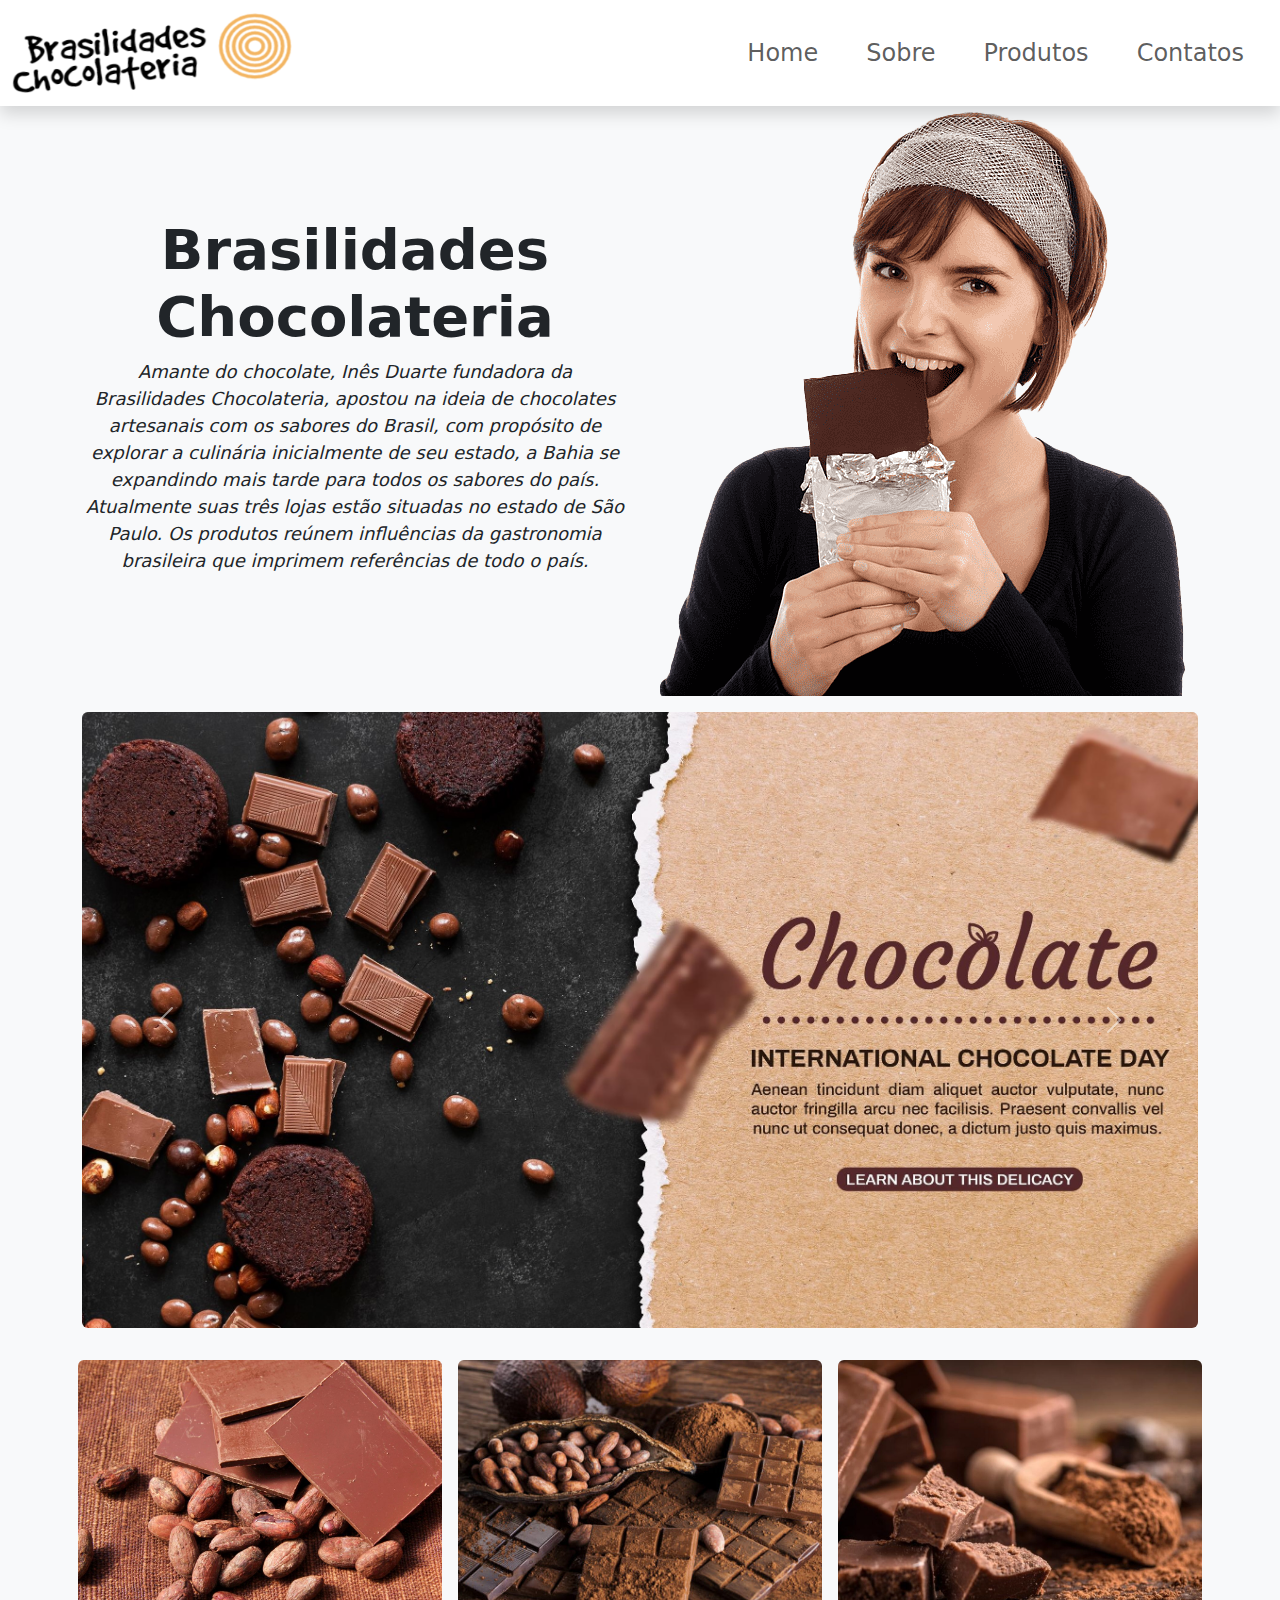
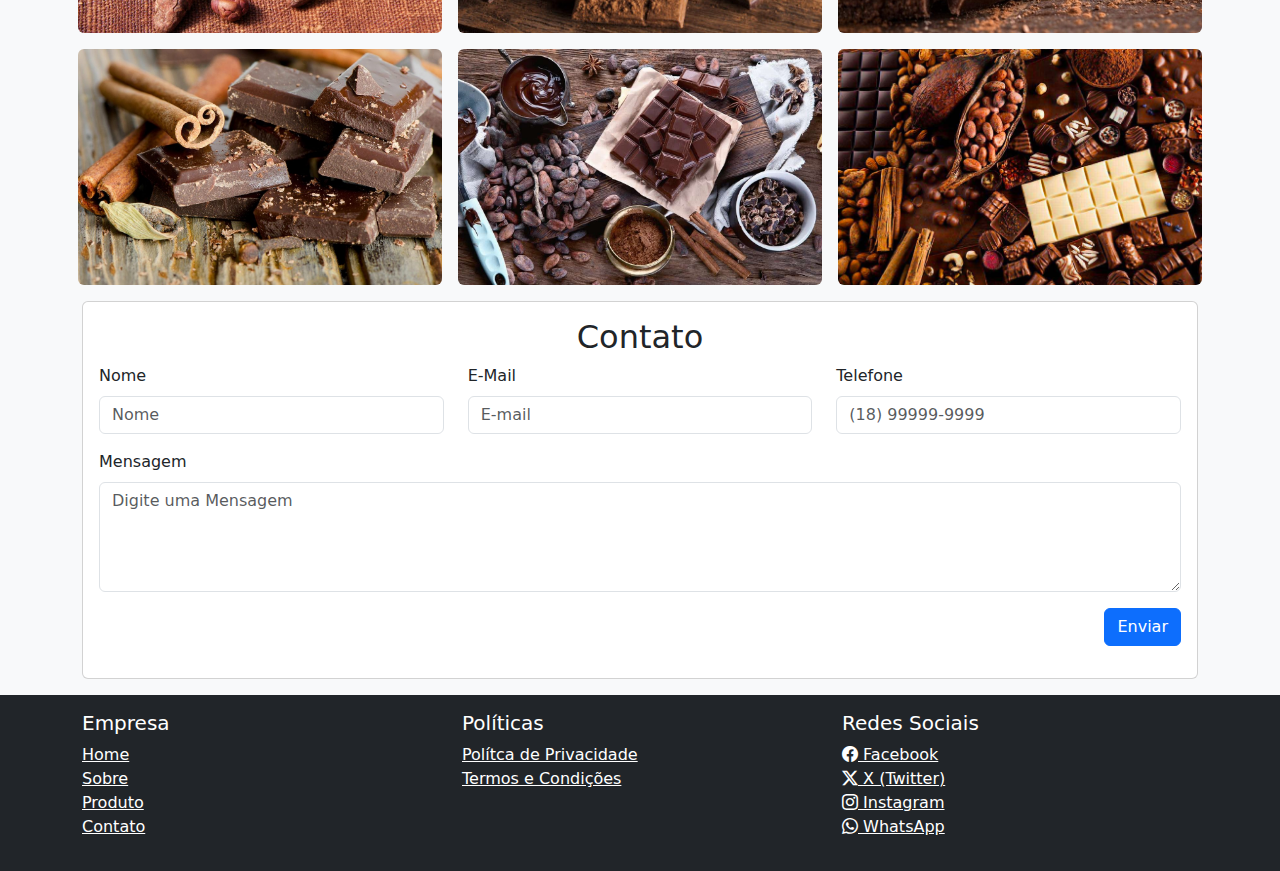
<file: index.html>
<!DOCTYPE html>
<html lang="en">
<head>
    <meta charset="UTF-8">
    <meta name="viewport" content="width=device-width, initial-scale=1.0">
    <title>Brasilidades Chocolateria</title>
    <!-- importação LINK BOOTSTRAP Externo -->
    <link href="https://cdn.jsdelivr.net/npm/bootstrap@5.3.3/dist/css/bootstrap.min.css" rel="stylesheet" integrity="sha384-QWTKZyjpPEjISv5WaRU9OFeRpok6YctnYmDr5pNlyT2bRjXh0JMhjY6hW+ALEwIH" crossorigin="anonymous">
    <!-- importação ICON BOOTSTRAP Externo -->
    <link rel="stylesheet" href="https://cdn.jsdelivr.net/npm/bootstrap-icons@1.13.1/font/bootstrap-icons.min.css">
    <!-- importação CSS Externo -->
    <link rel="stylesheet" href="css/style.css">
    <link rel="shortcut icon" href="favicons/favicon-16x16.png" type="image/x-icon">

</head>

<body class="bg-light">  

    <header>
        <div class="bg-white shadow fixed-top">
            <div class="contaonet">
                <nav class="navbar navbar-expand-lg bg-white navbar-ligth">
                    <div class="container-fluid">
                        <a class="navbar-brand" href="#">
                            <img src="img/empresa/logo.png" alt="Chocolateria" width="280" height="80">
                          </a>
                      <button class="navbar-toggler" type="button" data-bs-toggle="collapse" data-bs-target="#navbarSupportedContent" aria-controls="navbarSupportedContent" aria-expanded="false" aria-label="Toggle navigation">
                        <span class="navbar-toggler-icon"></span>
                      </button>
                      <div class="collapse navbar-collapse text-center justify-content-end" id="navbarSupportedContent">
                        <ul class="navbar-nav">
                          <li class="nav-item m-0 m-md-3">
                            <a class="nav-link " aria-current="page" href="#home">Home</a>
                          </li>

                          <li class="nav-item m-0 m-md-3">
                            <a class="nav-link " aria-current="page" href="#home">Sobre</a>
                          </li>

                          <li class="nav-item m-0 m-md-3">
                            <a class="nav-link " aria-current="page" href="#produtos">Produtos</a>
                          </li>

                          <li class="nav-item m-0 m-md-3">
                            <a class="nav-link " aria-current="page" href="#contato">Contatos</a>
                          </li>
                          
                        </ul>
                      </div>
                    </div>
                  </nav>
            </div>
        </div>


    </header>

    <main>
        <section id="home">
            <div class="container">
            <div class="row align-items-center">
                <div class="col-12 col-lg-6">
                    <h3 class="display-4 text-center fw-bold">Brasilidades Chocolateria</h3>

                    <p class="text-center text-home">Amante do chocolate, Inês Duarte fundadora da Brasilidades Chocolateria, apostou na ideia de chocolates artesanais com os sabores do Brasil, com propósito de explorar a culinária inicialmente de seu estado, a Bahia se expandindo mais tarde para todos os sabores do país. Atualmente suas três lojas estão situadas no estado de São Paulo. Os produtos reúnem influências da gastronomia brasileira que imprimem referências de todo o país.</p>
                </div>
                <div class="col-lg-6 d-none d-lg-block">
                    <img src="img/mulher-chocolate.png" alt="Foto Mulher Comento Chocolate" class="img-fluid">
                </div>
            </div>
            </div>
        </section>
        
        <section id="banners" class="py-3">
            <div class="container">
                <div class="row">
                    <div class="col-12">
                        <div id="carouselExampleAutoplaying" class="carousel slide" data-bs-ride="carousel">
                            <div class="carousel-inner">
                              <div class="carousel-item active">
                                <img src="img/produtos/banner1.jpg" class="d-block w-100 rounded" alt="banner1">
                              </div>
                              <div class="carousel-item">
                                <img src="img/produtos/banner2.jpg" class="d-block w-100 rounded" alt="banner2">
                              </div>
                              
                            </div>
                            <button class="carousel-control-prev" type="button" data-bs-target="#carouselExampleAutoplaying" data-bs-slide="prev">
                              <span class="carousel-control-prev-icon" aria-hidden="true"></span>
                              <span class="visually-hidden">Previous</span>
                            </button>
                            <button class="carousel-control-next" type="button" data-bs-target="#carouselExampleAutoplaying" data-bs-slide="next">
                              <span class="carousel-control-next-icon" aria-hidden="true"></span>
                              <span class="visually-hidden">Next</span>
                            </button>
                          </div>
                    </div>
                </div>
            </div>
        </section>

        <section id="produtos">
            <div class="container">
                <div class="row">
                    <div class="col-12 col-md-6 col-lg-4 g-3 ">
                        <img src="img/produtos/produto1.jpg" alt="Produto 1" class="img-fluid rounded">

                    </div>
                    <div class="col-12 col-md-6 col-lg-4 g-3 ">
                        <img src="img/produtos/produto2.jpg" alt="Produto 2" class="img-fluid rounded">

                    </div>
                    <div class="col-12 col-md-6 col-lg-4 g-3 ">
                        <img src="img/produtos/produto3.jpg" alt="Produto 3" class="img-fluid rounded">
                    </div>
                    <div class="col-12 col-md-6 col-lg-4 g-3 ">
                        <img src="img/produtos/produto4.jpg" alt="Produto 4" class="img-fluid rounded">
                    </div>
                    <div class="col-12 col-md-6 col-lg-4 g-3 ">
                        <img src="img/produtos/produto5.jpg" alt="Produto 5" class="img-fluid rounded">
                    </div>
                    <div class="col-12 col-md-6 col-lg-4 g-3 ">
                        <img src="img/produtos/produto6.jpg" alt="Produto 6" class="img-fluid rounded">
                    </div>
                </div>
            </div>


        </section>

        <section id="contato">
            <div class="container mt-3">
                <div class="card p-3">
                    <h2 class="text-center">Contato</h2>
                    <form>
                        <div class="row">
                            <div class="col-lg-4 col-md-6 col-12 mb-3">
                                <label for="nome" class="form-label">Nome</label>
                                <input type="text" class="form-control" id="nome" placeholder="Nome" required>
                            </div>
                            
                            <div class="col-lg-4 col-md-6 col-12 mb-3">
                                <label for="email" class="form-label">E-Mail</label>
                                <input type="email" class="form-control" id="email" placeholder="E-mail" required>
                            </div>

                            <div class="col-lg-4 col-md-6 col-12 mb-3">
                                <label for="telefone" class="form-label">Telefone</label>
                                <input type="tel" class="form-control" id="telefone" placeholder="(18) 99999-9999" required pattern="\(\d{2}\)\s\d{5}-\d{4}">
                            </div>

                            <div class="col-12 mb-3">
                                <label for="mensagem" class="form-label">Mensagem</label><br>
                                <textarea id="mensagem" class="form-control" rows="4" placeholder="Digite uma Mensagem" required></textarea>
                            </div>

                            <div class="mb-3 d-flex justify-content-end">
                                <button type="submit" class="btn btn-primary">Enviar</button>
                            </div>
                        </div>
                    </form>
                </div>
            </div>
        </section>
        

    </main>


    <footer>

        <div class="bg-dark text-white mt-3">
            <div class="container">
                <div class="row mt-3">
                    <div class="col-md-4 text-ceter py-3">
                        <h5>Empresa</h5>
                        <ul class="list-unstyled">
                            <li><a href="#home" class="text-white">Home</a></li>
                            <li><a href="#home" class="text-white">Sobre</a></li>
                            <li><a href="#produtos" class="text-white">Produto</a></li>
                            <li><a href="#contato" class="text-white">Contato</a></li>
                        </ul>
                    </div>

                    <div class="col-md-4 text-ceter py-3">
                        <h5>Políticas</h5>
                        <ul class="list-unstyled">
                            <li><a href="#" class="text-white">Polítca de Privacidade</a></li>
                            <li><a href="#" class="text-white">Termos e Condições</a></li>
                        </ul>
                    </div>

                    <div class="col-md-4 text-ceter py-3">
                        <h5>Redes Sociais</h5>
                        <ul class="list-unstyled">
                            <li><a href="#" class="text-white"><i class="bi bi-facebook"></i> Facebook</a></li>
                            <li><a href="#" class="text-white"><i class="bi bi-twitter-x"></i> X (Twitter)</a></li>
                            <li><a href="#" class="text-white"><i class="bi bi-instagram"></i> Instagram</a></li>
                            <li><a href="#" class="text-white"><i class="bi bi-whatsapp"></i> WhatsApp</a></li>
                        </ul>
                    </div>
                </div>
            </div>
        </div>


    </footer>


    <div class="containet">





    </div>
    

    <script src="https://cdn.jsdelivr.net/npm/bootstrap@5.3.3/dist/js/bootstrap.bundle.min.js" integrity="sha384-YvpcrYf0tY3lHB60NNkmXc5s9fDVZLESaAA55NDzOxhy9GkcIdslK1eN7N6jIeHz" crossorigin="anonymous"></script>
    
</body>
</html>
</file>
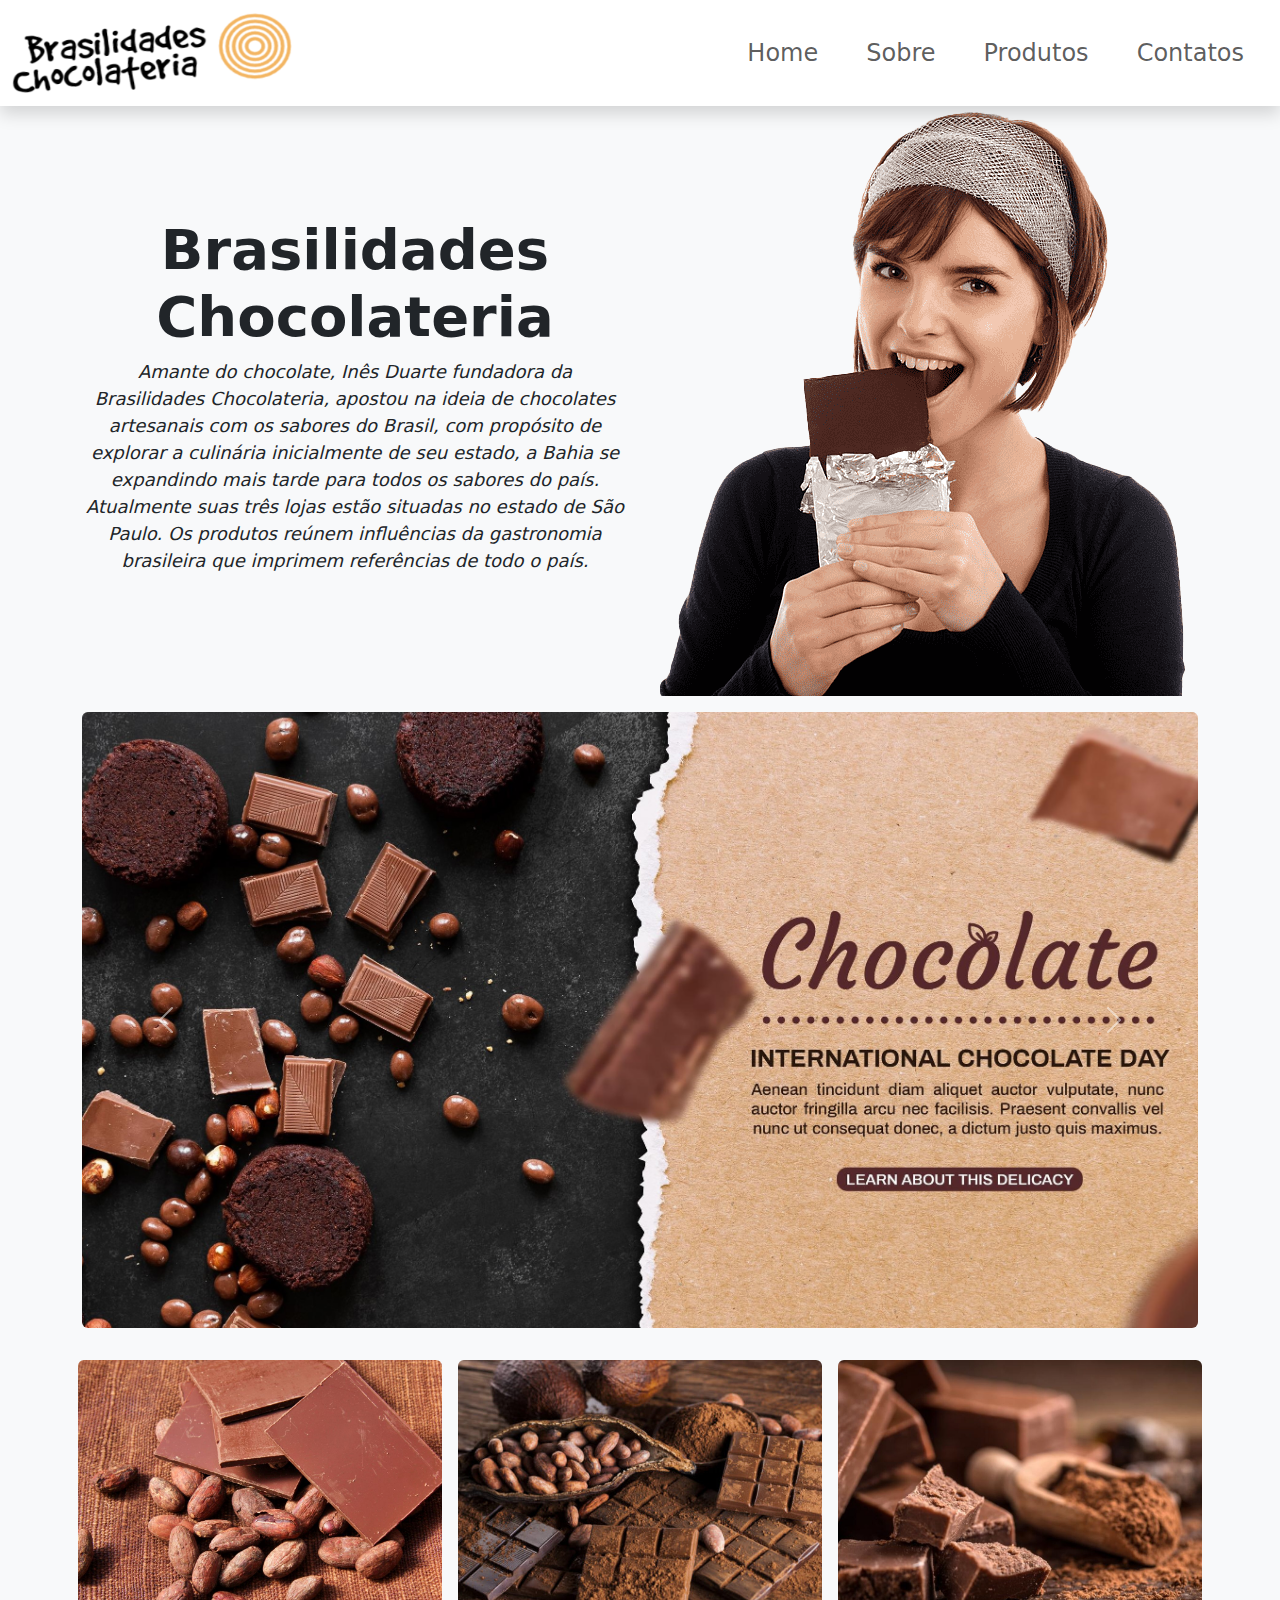
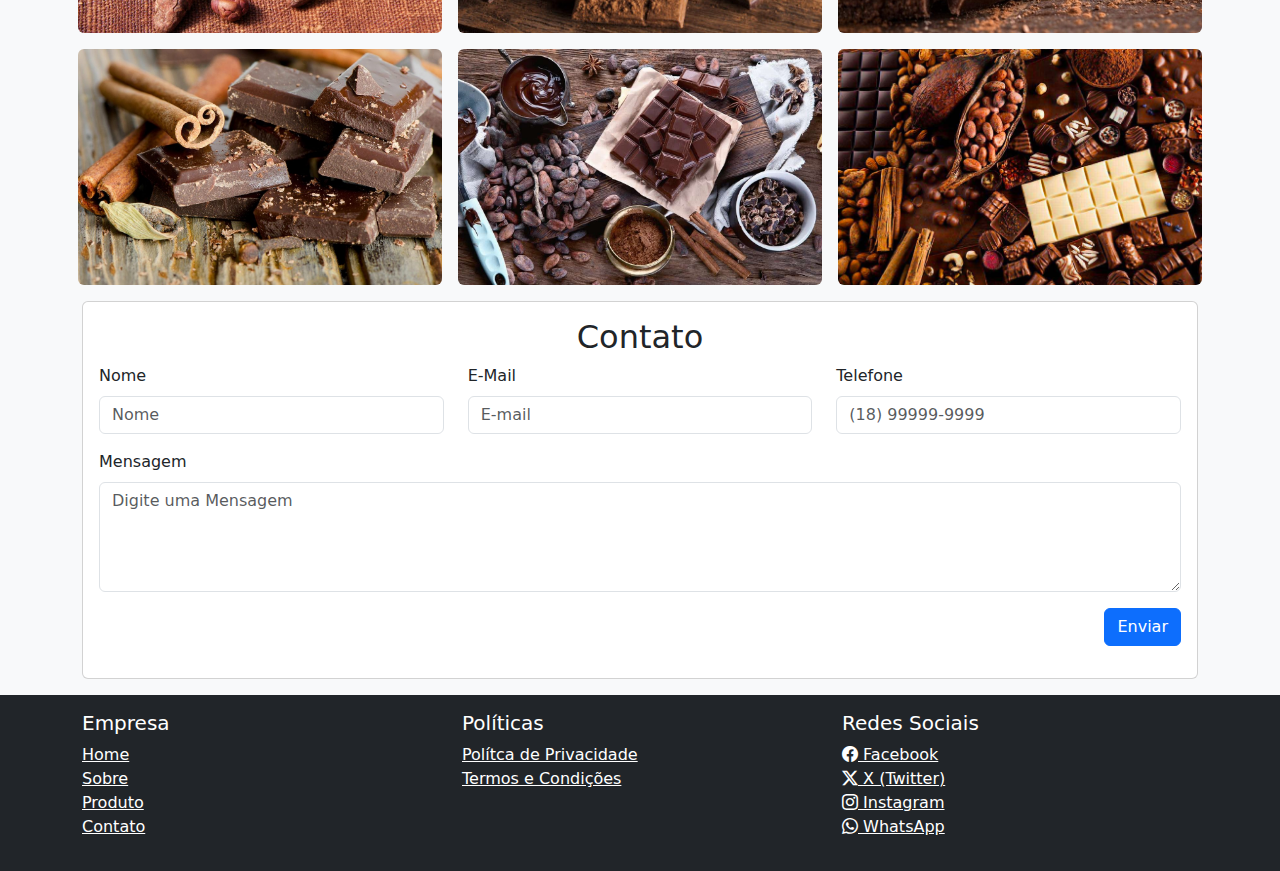
<file: projeto.html>
<!DOCTYPE html>
<html lang="en">
<head>
    <meta charset="UTF-8">
    <meta name="viewport" content="width=device-width, initial-scale=1.0">
    <title>Exemplo Bootstrap com CDN</title>
    <!-- importação LINK BOOTSTRAP Externo -->
    <link href="https://cdn.jsdelivr.net/npm/bootstrap@5.3.3/dist/css/bootstrap.min.css" rel="stylesheet" integrity="sha384-QWTKZyjpPEjISv5WaRU9OFeRpok6YctnYmDr5pNlyT2bRjXh0JMhjY6hW+ALEwIH" crossorigin="anonymous">
    <!-- importação ICON BOOTSTRAP Externo -->
    <link rel="stylesheet" href="https://cdn.jsdelivr.net/npm/bootstrap-icons@1.13.1/font/bootstrap-icons.min.css">
    <!-- importação CSS Externo -->
    <link rel="stylesheet" href="css/style.css">
    <link rel="shortcut icon" href="favicons/favicon-16x16.png" type="image/x-icon">

</head>

<body class="bg-light">  

    <header>
        <div class="bg-white shadow fixed-top">
            <div class="contaonet">
                <nav class="navbar navbar-expand-lg bg-white navbar-ligth">
                    <div class="container-fluid">
                        <a class="navbar-brand" href="#">
                            <img src="img/empresa/logo.png" alt="Chocolateria" width="280" height="80">
                          </a>
                      <button class="navbar-toggler" type="button" data-bs-toggle="collapse" data-bs-target="#navbarSupportedContent" aria-controls="navbarSupportedContent" aria-expanded="false" aria-label="Toggle navigation">
                        <span class="navbar-toggler-icon"></span>
                      </button>
                      <div class="collapse navbar-collapse text-center justify-content-end" id="navbarSupportedContent">
                        <ul class="navbar-nav">
                          <li class="nav-item m-0 m-md-3">
                            <a class="nav-link " aria-current="page" href="#home">Home</a>
                          </li>

                          <li class="nav-item m-0 m-md-3">
                            <a class="nav-link " aria-current="page" href="#home">Sobre</a>
                          </li>

                          <li class="nav-item m-0 m-md-3">
                            <a class="nav-link " aria-current="page" href="#produtos">Produtos</a>
                          </li>

                          <li class="nav-item m-0 m-md-3">
                            <a class="nav-link " aria-current="page" href="#contato">Contatos</a>
                          </li>
                          
                        </ul>
                      </div>
                    </div>
                  </nav>
            </div>
        </div>


    </header>

    <main>
        <section id="home">
            <div class="container">
            <div class="row align-items-center">
                <div class="col-12 col-lg-6">
                    <h3 class="display-4 text-center fw-bold">Brasilidades Chocolateria</h3>

                    <p class="text-center text-home">Amante do chocolate, Inês Duarte fundadora da Brasilidades Chocolateria, apostou na ideia de chocolates artesanais com os sabores do Brasil, com propósito de explorar a culinária inicialmente de seu estado, a Bahia se expandindo mais tarde para todos os sabores do país. Atualmente suas três lojas estão situadas no estado de São Paulo. Os produtos reúnem influências da gastronomia brasileira que imprimem referências de todo o país.</p>
                </div>
                <div class="col-lg-6 d-none d-lg-block">
                    <img src="img/mulher-chocolate.png" alt="Foto Mulher Comento Chocolate" class="img-fluid">
                </div>
            </div>
            </div>
        </section>
        
        <section id="banners" class="py-3">
            <div class="container">
                <div class="row">
                    <div class="col-12">
                        <div id="carouselExampleAutoplaying" class="carousel slide" data-bs-ride="carousel">
                            <div class="carousel-inner">
                              <div class="carousel-item active">
                                <img src="img/produtos/banner1.jpg" class="d-block w-100 rounded" alt="banner1">
                              </div>
                              <div class="carousel-item">
                                <img src="img/produtos/banner2.jpg" class="d-block w-100 rounded" alt="banner2">
                              </div>
                              
                            </div>
                            <button class="carousel-control-prev" type="button" data-bs-target="#carouselExampleAutoplaying" data-bs-slide="prev">
                              <span class="carousel-control-prev-icon" aria-hidden="true"></span>
                              <span class="visually-hidden">Previous</span>
                            </button>
                            <button class="carousel-control-next" type="button" data-bs-target="#carouselExampleAutoplaying" data-bs-slide="next">
                              <span class="carousel-control-next-icon" aria-hidden="true"></span>
                              <span class="visually-hidden">Next</span>
                            </button>
                          </div>
                    </div>
                </div>
            </div>
        </section>

        <section id="produtos">
            <div class="container">
                <div class="row">
                    <div class="col-12 col-md-6 col-lg-4 g-3 ">
                        <img src="img/produtos/produto1.jpg" alt="Produto 1" class="img-fluid rounded">

                    </div>
                    <div class="col-12 col-md-6 col-lg-4 g-3 ">
                        <img src="img/produtos/produto2.jpg" alt="Produto 2" class="img-fluid rounded">

                    </div>
                    <div class="col-12 col-md-6 col-lg-4 g-3 ">
                        <img src="img/produtos/produto3.jpg" alt="Produto 3" class="img-fluid rounded">
                    </div>
                    <div class="col-12 col-md-6 col-lg-4 g-3 ">
                        <img src="img/produtos/produto4.jpg" alt="Produto 4" class="img-fluid rounded">
                    </div>
                    <div class="col-12 col-md-6 col-lg-4 g-3 ">
                        <img src="img/produtos/produto5.jpg" alt="Produto 5" class="img-fluid rounded">
                    </div>
                    <div class="col-12 col-md-6 col-lg-4 g-3 ">
                        <img src="img/produtos/produto6.jpg" alt="Produto 6" class="img-fluid rounded">
                    </div>
                </div>
            </div>


        </section>

        <section id="contato">
            <div class="container mt-3">
                <div class="card p-3">
                    <h2 class="text-center">Contato</h2>
                    <form>
                        <div class="row">
                            <div class="col-lg-4 col-md-6 col-12 mb-3">
                                <label for="nome" class="form-label">Nome</label>
                                <input type="text" class="form-control" id="nome" placeholder="Nome" required>
                            </div>
                            
                            <div class="col-lg-4 col-md-6 col-12 mb-3">
                                <label for="email" class="form-label">E-Mail</label>
                                <input type="email" class="form-control" id="email" placeholder="E-mail" required>
                            </div>

                            <div class="col-lg-4 col-md-6 col-12 mb-3">
                                <label for="telefone" class="form-label">Telefone</label>
                                <input type="tel" class="form-control" id="telefone" placeholder="(18) 99999-9999" required pattern="\(\d{2}\)\s\d{5}-\d{4}">
                            </div>

                            <div class="col-12 mb-3">
                                <label for="mensagem" class="form-label">Mensagem</label><br>
                                <textarea id="mensagem" class="form-control" rows="4" placeholder="Digite uma Mensagem" required></textarea>
                            </div>

                            <div class="mb-3 d-flex justify-content-end">
                                <button type="submit" class="btn btn-primary">Enviar</button>
                            </div>
                        </div>
                    </form>
                </div>
            </div>
        </section>
        

    </main>


    <footer>

        <div class="bg-dark text-white mt-3">
            <div class="container">
                <div class="row mt-3">
                    <div class="col-md-4 text-ceter py-3">
                        <h5>Empresa</h5>
                        <ul class="list-unstyled">
                            <li><a href="#home" class="text-white">Home</a></li>
                            <li><a href="#home" class="text-white">Sobre</a></li>
                            <li><a href="#produtos" class="text-white">Produto</a></li>
                            <li><a href="#contato" class="text-white">Contato</a></li>
                        </ul>
                    </div>

                    <div class="col-md-4 text-ceter py-3">
                        <h5>Políticas</h5>
                        <ul class="list-unstyled">
                            <li><a href="#" class="text-white">Polítca de Privacidade</a></li>
                            <li><a href="#" class="text-white">Termos e Condições</a></li>
                        </ul>
                    </div>

                    <div class="col-md-4 text-ceter py-3">
                        <h5>Redes Sociais</h5>
                        <ul class="list-unstyled">
                            <li><a href="#" class="text-white"><i class="bi bi-facebook"></i> Facebook</a></li>
                            <li><a href="#" class="text-white"><i class="bi bi-twitter-x"></i> X (Twitter)</a></li>
                            <li><a href="#" class="text-white"><i class="bi bi-instagram"></i> Instagram</a></li>
                            <li><a href="#" class="text-white"><i class="bi bi-whatsapp"></i> WhatsApp</a></li>
                        </ul>
                    </div>
                </div>
            </div>
        </div>


    </footer>


    <div class="containet">





    </div>
    

    <script src="https://cdn.jsdelivr.net/npm/bootstrap@5.3.3/dist/js/bootstrap.bundle.min.js" integrity="sha384-YvpcrYf0tY3lHB60NNkmXc5s9fDVZLESaAA55NDzOxhy9GkcIdslK1eN7N6jIeHz" crossorigin="anonymous"></script>
    
</body>
</html>
</file>
<file: css/style.css>
section{
    scroll-margin-top: 6em;
}

body{
    padding-top: 110px;
}

nav{
    font-size: x-large;
}

.text-home{
    font-style: italic;
    font-size: large;
}

#produtos img{
    object-fit: cover;
    /* min-width: 350px;
    min-height: 265px; */
    width: 100%;
    height: 100%;
}
</file>
